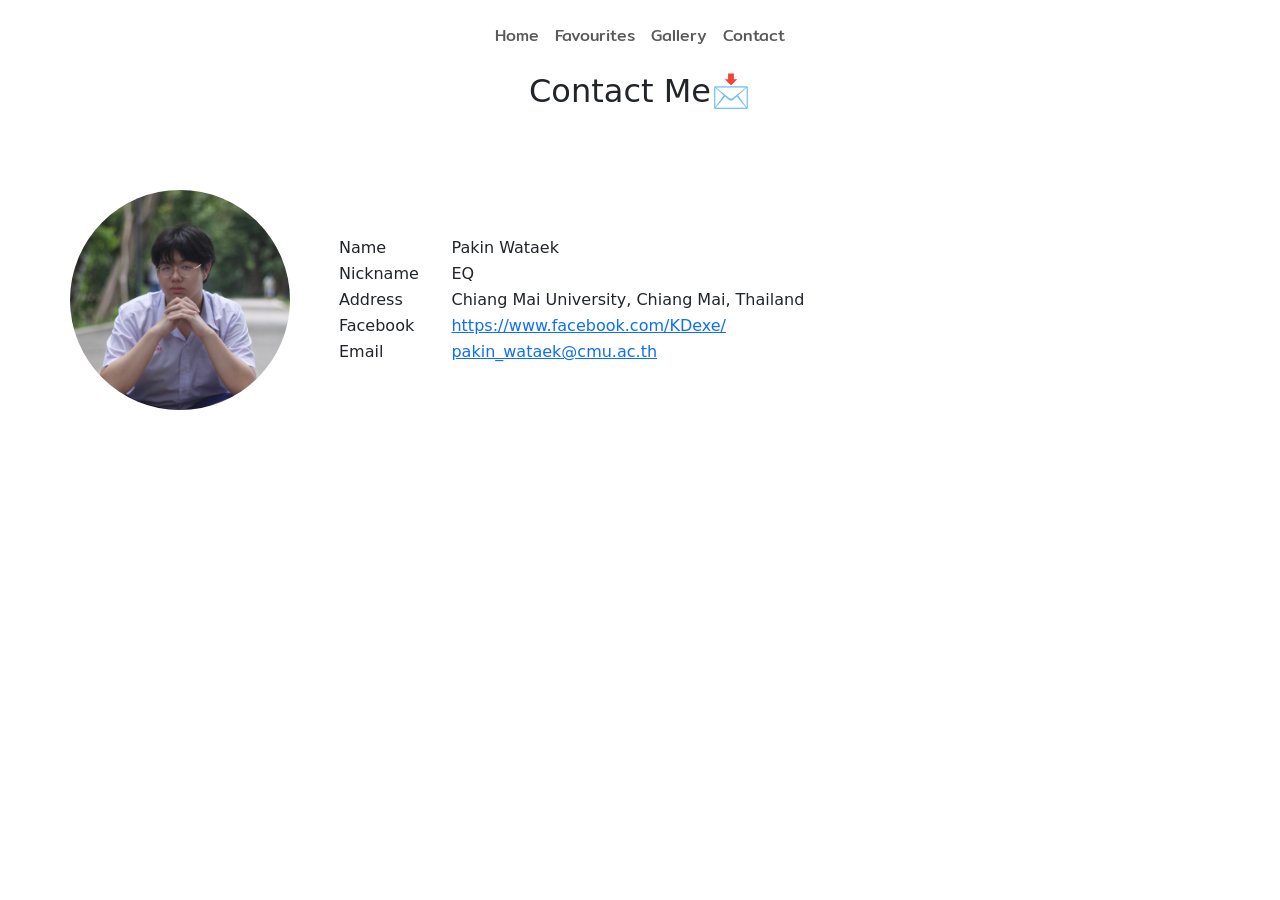
<file: contact.html>
<!doctype html>
<html lang="en">
  <head>
    <meta charset="UTF-8" />
    <meta name="viewport" content="width=device-width, initial-scale=1.0" />
    <link
      href="https://cdn.jsdelivr.net/npm/bootstrap@5.3.8/dist/css/bootstrap.min.css"
      rel="stylesheet"
      integrity="sha384-sRIl4kxILFvY47J16cr9ZwB07vP4J8+LH7qKQnuqkuIAvNWLzeN8tE5YBujZqJLB"
      crossorigin="anonymous"
    />
    <link rel="stylesheet" href="style.css" />
    <link rel="preconnect" href="https://fonts.googleapis.com" />
    <link rel="preconnect" href="https://fonts.gstatic.com" crossorigin />
    <link
      href="https://fonts.googleapis.com/css2?family=Mitr:wght@200;300;400;500;600;700&family=Plus+Jakarta+Sans:ital,wght@0,200..800;1,200..800&display=swap"
      rel="stylesheet"
    />
    <title>My Portfolio</title>
  </head>

  <body>
  <nav class="navbar navbar-expand-md container py-3 mitr-regular">
    <div class="collapse navbar-collapse justify-content-center">
      <ul class="navbar-nav">
        <a class="nav-link" href="index.html">Home</a>
        <a class="nav-link" href="favourites.html">Favourites</a>
        <a class="nav-link" href="gallery.html">Gallery</a>
        <a class="nav-link" href="contact.html">Contact</a>
      </ul>
    </div>
  </nav>
</div>

<h2 class="text-center mb-5">Contact Me📩</h2>

  <div class="container" style="padding: 2rem 0 4rem;" >
    <div class="d-flex align-items-center gap-5">
        <img src="images/profile.jpg" class="profile-photo">

    <table class="info-table"style="width: 100%; max-width: 600px;">
      <tr>
        <td>Name</td>
        <td>Pakin Wataek</td>
      </tr>
      <tr>
        <td>Nickname</td>
        <td>EQ</td>
      </tr>
      <tr>
        <td>Address</td>
        <td>Chiang Mai University, Chiang Mai, Thailand</td>
      </tr>
      <tr>
        <td>Facebook</td>
        <td><a href="https://www.facebook.com/KDexe/" target="_blank">https://www.facebook.com/KDexe/</a></td>
      </tr>
      <tr>
        <td>Email</td>
        <td><a href="mailto:pakin_wataek@cmu.ac.th">pakin_wataek@cmu.ac.th</a></td>
      </tr>
    </table>
</file>
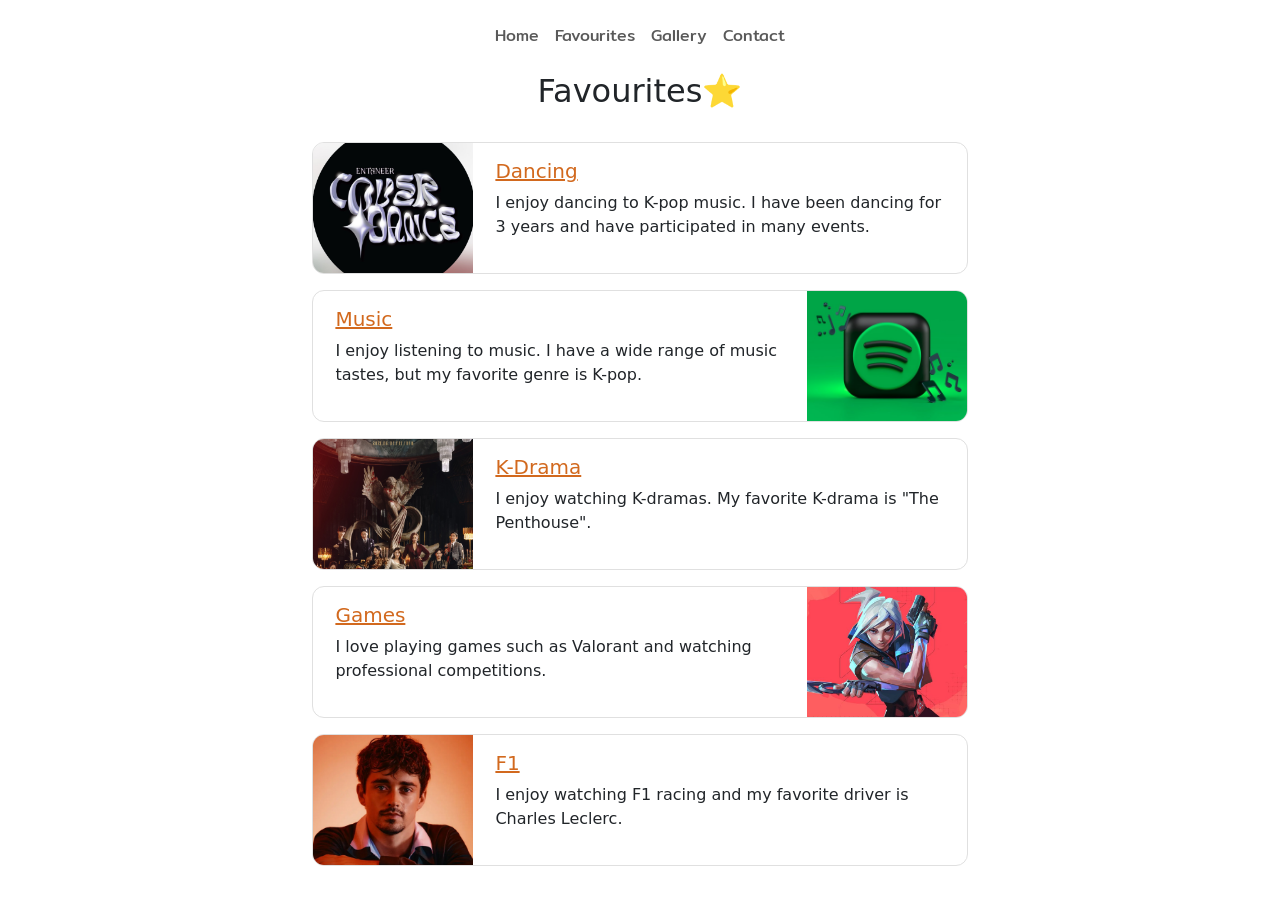
<file: favourites.html>
<!doctype html>
<html lang="en">
  <head>
    <meta charset="UTF-8" />
    <meta name="viewport" content="width=device-width, initial-scale=1.0" />
    <link
      href="https://cdn.jsdelivr.net/npm/bootstrap@5.3.8/dist/css/bootstrap.min.css"
      rel="stylesheet"
      integrity="sha384-sRIl4kxILFvY47J16cr9ZwB07vP4J8+LH7qKQnuqkuIAvNWLzeN8tE5YBujZqJLB"
      crossorigin="anonymous"
    />
    <link rel="stylesheet" href="style.css" />
    <link rel="preconnect" href="https://fonts.googleapis.com" />
    <link rel="preconnect" href="https://fonts.gstatic.com" crossorigin />
    <link
      href="https://fonts.googleapis.com/css2?family=Mitr:wght@200;300;400;500;600;700&family=Plus+Jakarta+Sans:ital,wght@0,200..800;1,200..800&display=swap"
      rel="stylesheet"
    />
    <title>My Portfolio</title>
  </head>

  <body>
  <nav class="navbar navbar-expand-md container py-3 mitr-regular">
    <div class="collapse navbar-collapse justify-content-center" >
      <ul class="navbar-nav">
        <a class="nav-link" href="index.html">Home</a>
        <a class="nav-link" href="favourites.html">Favourites</a>
        <a class="nav-link" href="gallery.html">Gallery</a>
        <a class="nav-link" href="contact.html">Contact</a>
      </ul>
    </div>
  </nav>
</div>

<h2 class="text-center mb-2">Favourites⭐</h2>

<div class="container py-4" style="max-width: 680px;">
<div class="skill-card d-flex mb-3">
      <img src="images/ent coverdance.jpeg" />
      <div class="card-padding">
        <h5><a style="color:chocolate" href="https://www.tiktok.com/@ent.coverdance/video/7656673594688179477?is_from_webapp=1&sender_device=pc" target="_blank">Dancing</a></h5>
        <p>I enjoy dancing to K-pop music. I have been dancing for 3 years and have participated in many events.
        </p>
      </div>
    </div>

     <div class="skill-card d-flex mb-3">
      <div class="card-padding">
        <h5><a style="color:chocolate" href="https://open.spotify.com/artist/5t5FqBwTcgKTaWmfEbwQY9?si=EfCIZNI7SIe-3-so6rmnPg" target="_blank">Music</a></h5>
        <p>I enjoy listening to music. I have a wide range of music tastes, but my favorite genre is K-pop.
        </p>
      </div>
      <img src="images/music.jpg" />
    </div>

    <div class="skill-card d-flex mb-3">
      <img src="images/kdrama.jpg" />
      <div class="card-padding">
        <h5><a style="color:chocolate" href="https://www.imdb.com/title/tt13067118/?ref_=fn_t_1" target="_blank">K-Drama</a></h5>
        <p>I enjoy watching K-dramas. My favorite K-drama is "The Penthouse".
      </div>
    </div>
    
    
     <div class="skill-card d-flex mb-3">
      <div class="card-padding">
        <h5><a style="color:chocolate" href="https://playvalorant.com/th-th/" target="_blank">Games</a></h5>
        <p>I love playing games such as Valorant and watching professional competitions.
        </p>
      </div>
      <img src="images/games.jpg" />
    </div>

     <div class="skill-card d-flex mb-3">
      <img src="images/charles.jpg" />
      <div class="card-padding">
        <h5><a style="color:chocolate" href="https://www.formula1.com/" target="_blank">F1</a></h5>
        <p>I enjoy watching F1 racing and my favorite driver is Charles Leclerc.
        </p>
      </div>
    </div>
</file>
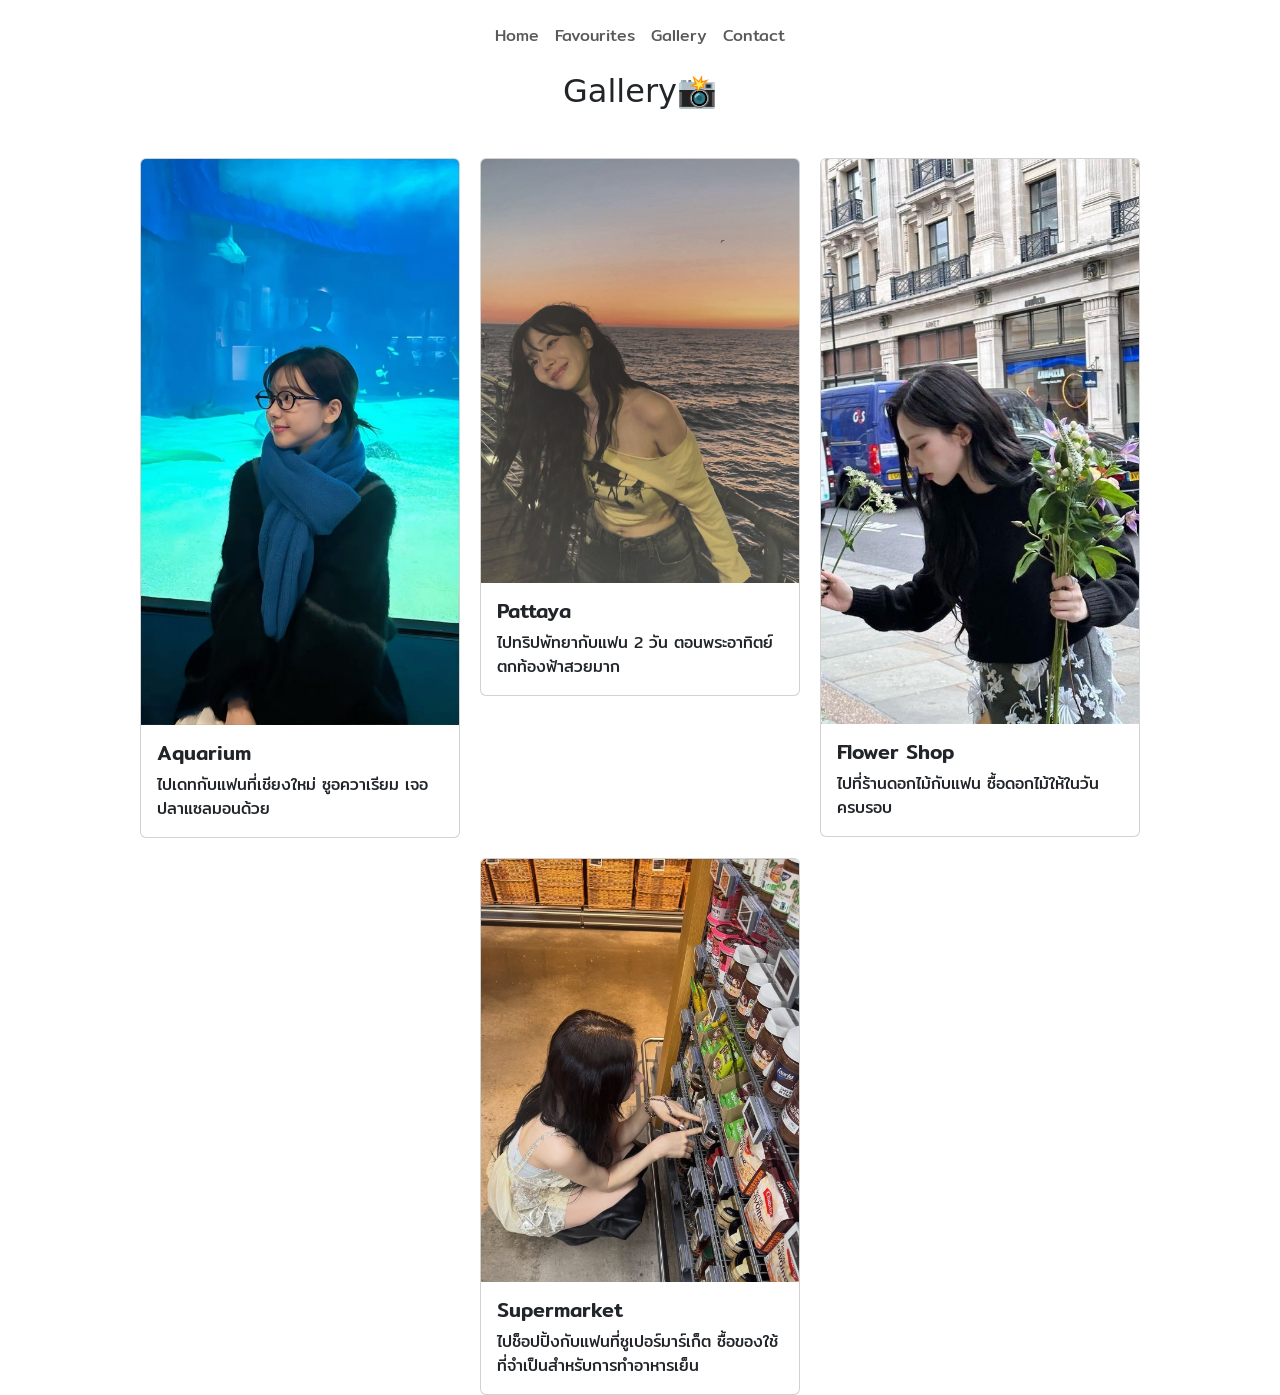
<file: gallery.html>
<!doctype html>
<html lang="en">
  <head>
    <meta charset="UTF-8" />
    <meta name="viewport" content="width=device-width, initial-scale=1.0" />
    <link
      href="https://cdn.jsdelivr.net/npm/bootstrap@5.3.8/dist/css/bootstrap.min.css"
      rel="stylesheet"
      integrity="sha384-sRIl4kxILFvY47J16cr9ZwB07vP4J8+LH7qKQnuqkuIAvNWLzeN8tE5YBujZqJLB"
      crossorigin="anonymous"
    />
    <link rel="stylesheet" href="style.css" />
    <link rel="preconnect" href="https://fonts.googleapis.com" />
    <link rel="preconnect" href="https://fonts.gstatic.com" crossorigin />
    <link
      href="https://fonts.googleapis.com/css2?family=Mitr:wght@200;300;400;500;600;700&family=Plus+Jakarta+Sans:ital,wght@0,200..800;1,200..800&display=swap"
      rel="stylesheet"
    />
    <title>My Portfolio</title>
  </head>

  <body>
  <nav class="navbar navbar-expand-md container py-3 mitr-regular">
    <div class="collapse navbar-collapse justify-content-center" >
      <ul class="navbar-nav">
        <a class="nav-link" href="index.html">Home</a>
        <a class="nav-link" href="favourites.html">Favourites</a>
        <a class="nav-link" href="gallery.html">Gallery</a>
        <a class="nav-link" href="contact.html">Contact</a>
      </ul>
    </div>
  </nav>
</div>

<h2 class="text-center mb-5">Gallery📸</h2>

<div class="card-container">
<div class="card" style="width: 20rem;">
  <img src="images/aqua.jpg" class="card-img-top" >
  <div class="card-body">
    <h5 class="card-title mitr-medium">Aquarium</h5>
    <p class="card-text mitr-regular">ไปเดทกับแฟนที่เชียงใหม่ ซูอควาเรียม เจอปลาแซลมอนด้วย</p>
  </div>
</div>

<div class="card" style="width: 20rem;">
  <img src="images/sea.jpg" class="card-img-top" >
  <div class="card-body">
    <h5 class="card-title mitr-medium">Pattaya</h5>
    <p class="card-text mitr-regular">ไปทริปพัทยากับแฟน 2 วัน ตอนพระอาทิตย์ตกท้องฟ้าสวยมาก</p>
    </div>
</div>

<div class="card" style="width: 20rem;">
  <img src="images/flower.jpg" class="card-img-top" >
  <div class="card-body">
    <h5 class="card-title mitr-medium">Flower Shop</h5>
    <p class="card-text mitr-regular">ไปที่ร้านดอกไม้กับแฟน ซื้อดอกไม้ให้ในวันครบรอบ</p>
    </div>
</div>

<div class="card" style="width: 20rem;">
  <img src="images/supermarket.jpg" class="card-img-top" >
  <div class="card-body">
    <h5 class="card-title mitr-medium">Supermarket</h5>
    <p class="card-text mitr-regular">ไปช็อปปิ้งกับแฟนที่ซูเปอร์มาร์เก็ต ซื้อของใช้ที่จำเป็นสำหรับการทำอาหารเย็น</p>
  </div>
</div>
</div>
</file>
<file: style.css>
.profile-photo{
    width:220px;
    height:220px;
    object-fit:cover;
    border-radius:50%;
  }

.faculty-name{
    font-size:.8rem;
    letter-spacing:4.5px;
    text-transform:uppercase;
    font-weight:600;
  }

.skill-card {
      border: 1px solid #e0e0e0;
      border-radius: 12px;
      overflow: hidden;
      background: #fff;
      transition: box-shadow 0.2s ease;
    }

.skill-card img {
      width: 160px;
      height: 130px;
      object-fit: cover;
      flex-shrink: 0;
    }

.skill-card .card-padding {
      padding: 1rem 1.4rem;
    }

.card-container {
      display: flex;       
      flex-wrap: wrap;      
      gap: 20px;        
      justify-content: center;
      align-items: start
    }

.mitr-regular {
  font-family: "Mitr", sans-serif;
  font-weight: 400;
  font-style: normal;
}

.mitr-medium {
  font-family: "Mitr", sans-serif;
  font-weight: 500;
  font-style: normal;
}
</file>
